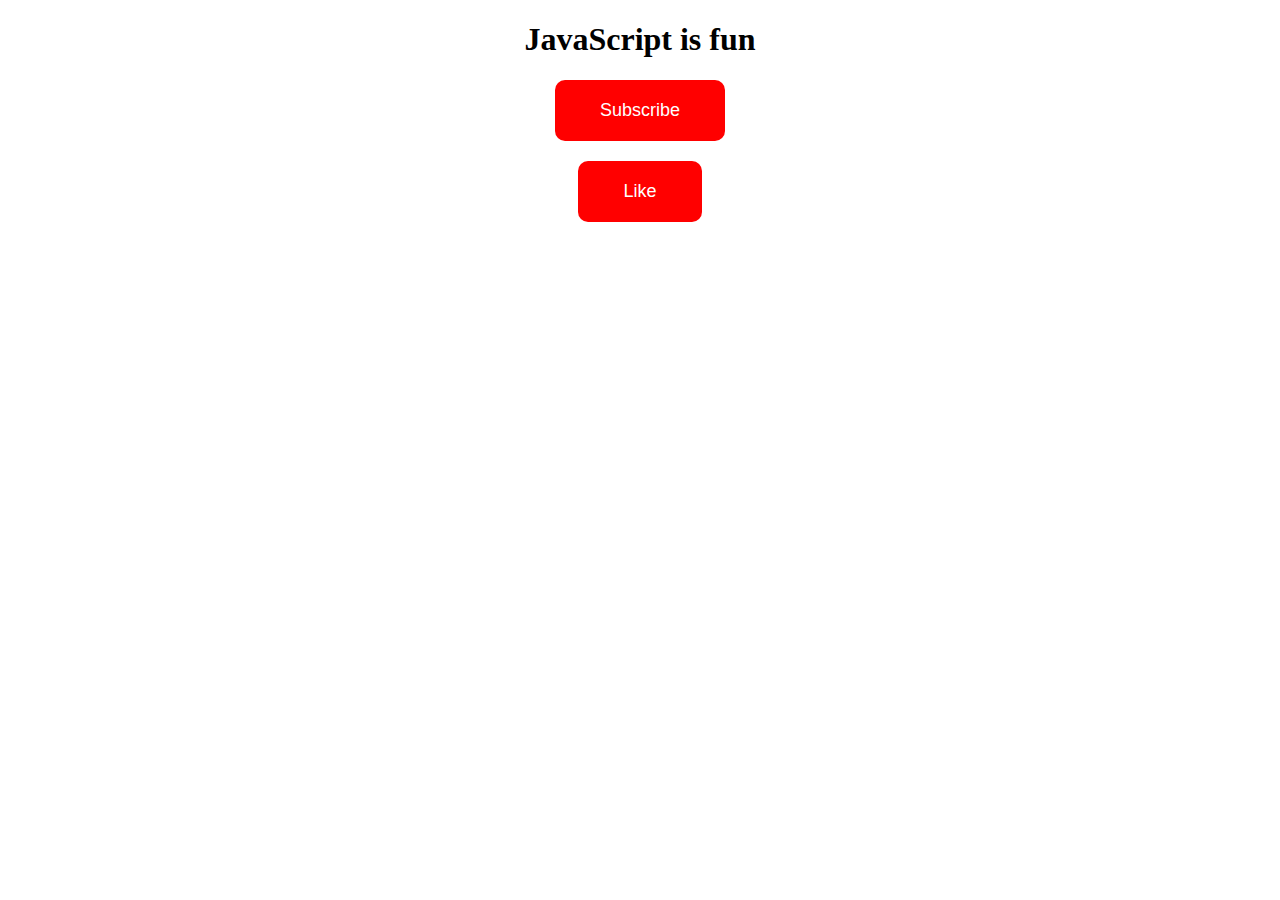
<file: Events/index.html>
<!DOCTYPE html>
<html lang="en">
<head>
    <meta charset="UTF-8">
    <meta name="viewport" content="width=device-width, initial-scale=1.0">
    <title>Event</title>
    <link rel="stylesheet" href="https://cdnjs.cloudflare.com/ajax/libs/font-awesome/6.5.1/css/all.min.css" integrity="sha512-DTOQO9RWCH3ppGqcWaEA1BIZOC6xxalwEsw9c2QQeAIftl+Vegovlnee1c9QX4TctnWMn13TZye+giMm8e2LwA==" crossorigin="anonymous" referrerpolicy="no-referrer" />
    <link rel="stylesheet" href="event.css">
</head>
<body>
    <h1 id="title">JavaScript is fun</h1>
    <button onclick="myEvent()" id="btn">Subscribe</button>
    <h2 id="text"></h2>
    <button onclick="like()" id="like"><i class="fa-regular fa-thumbs-up"></i>Like</button>
    <script src="event.js"></script>
</body>
</html>
</file>
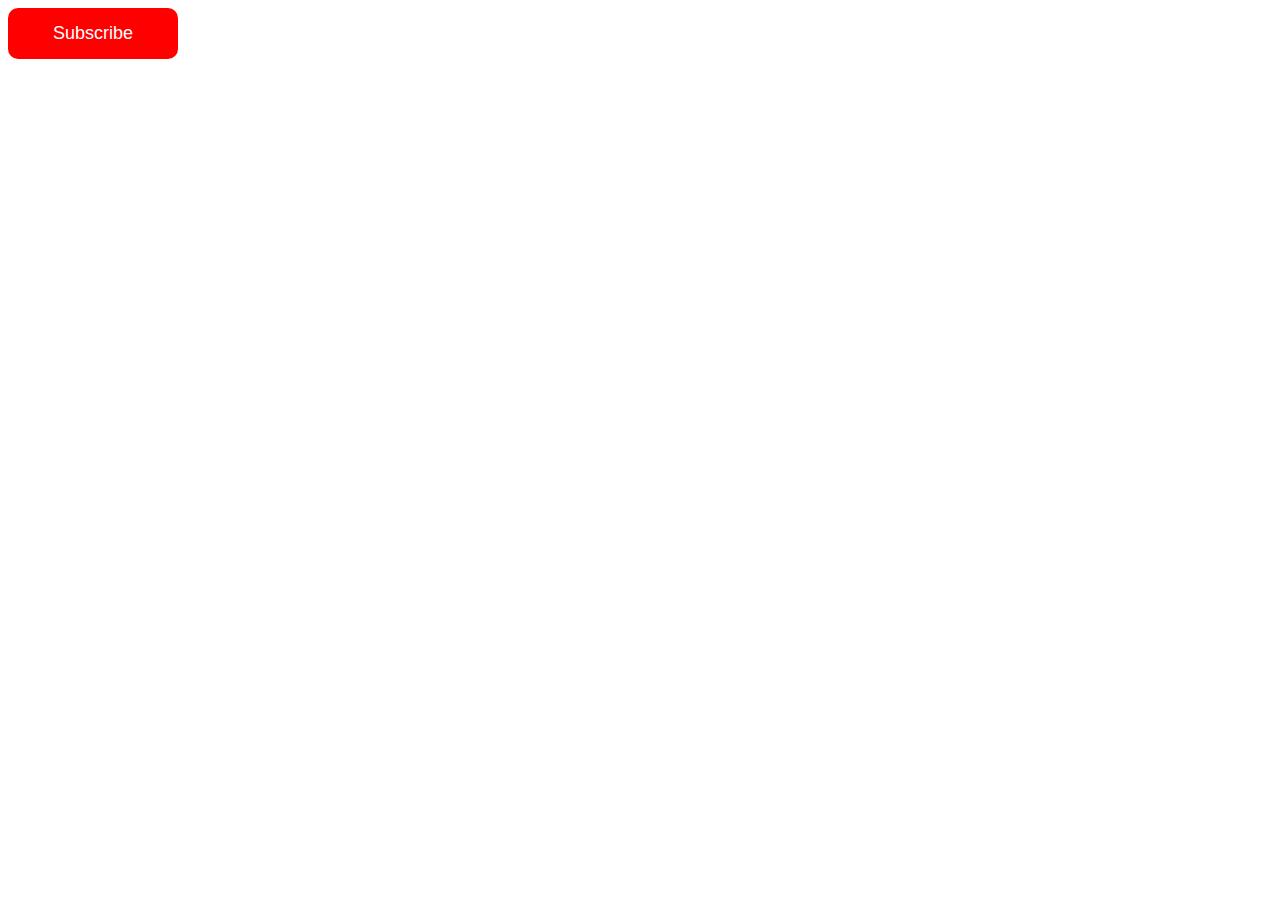
<file: Functions/index.html>
<!DOCTYPE html>
<html lang="en">
<head>
    <meta charset="UTF-8">
    <meta name="viewport" content="width=device-width, initial-scale=1.0">
    <title>Function</title>
    <link rel="stylesheet" href="function.css">
</head>
<body>
    <button id="btn">Subscribe</button>
    <script src="function.js"> </script>
</body>
</html>
</file>
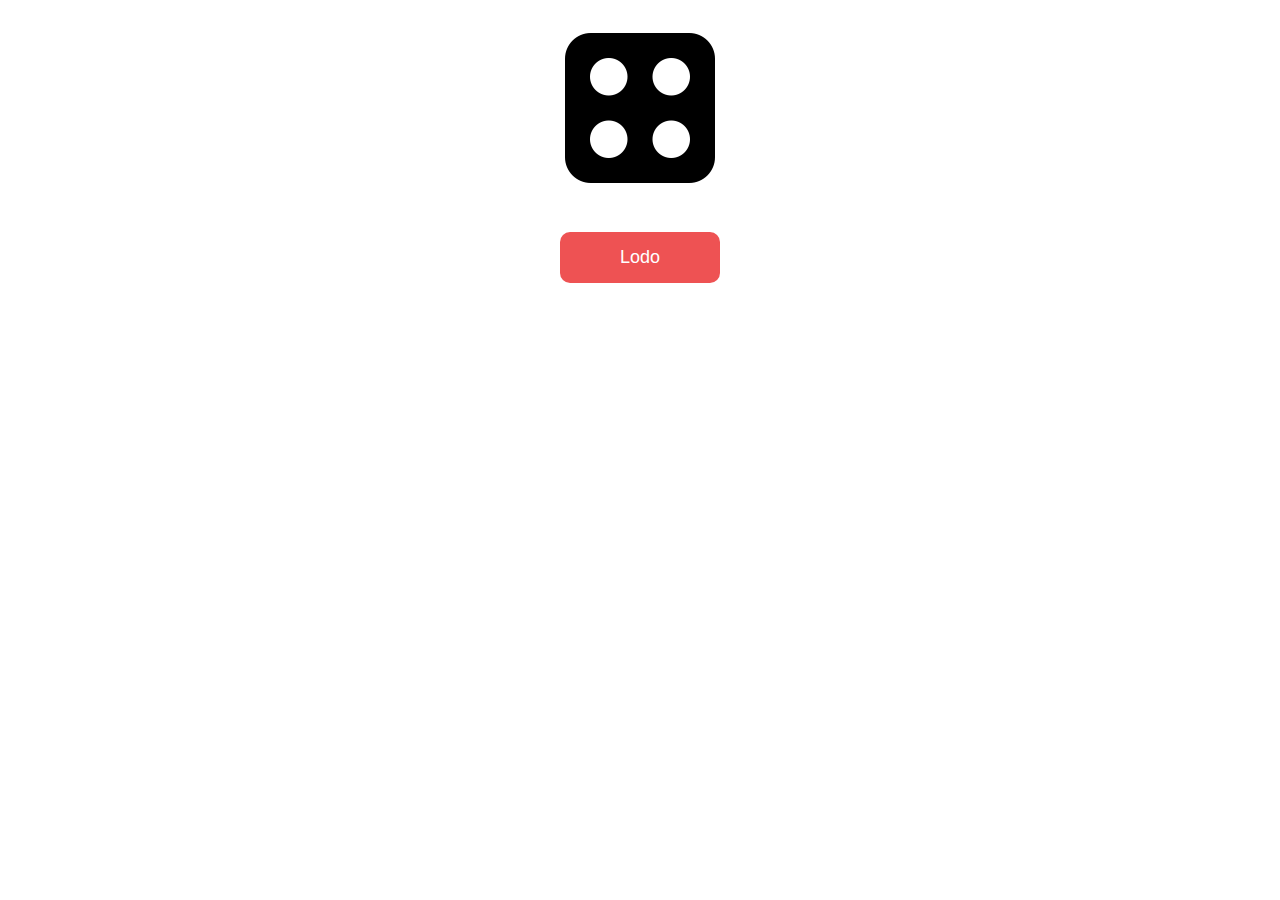
<file: Math/index.html>
<!DOCTYPE html>
<html lang="en">
<head>
    <meta charset="UTF-8">
    <meta name="viewport" content="width=device-width, initial-scale=1.0">
    <title>math</title>
    <link rel="stylesheet" href="math.css">
</head>
<body>
    <img id= "ludo" src="img/4.png" alt="LUDO"> <br>
    <button id="btn" onclick="lodo()">Lodo</button>
    <script src="math.js"> </script>
</body>
</html>
</file>
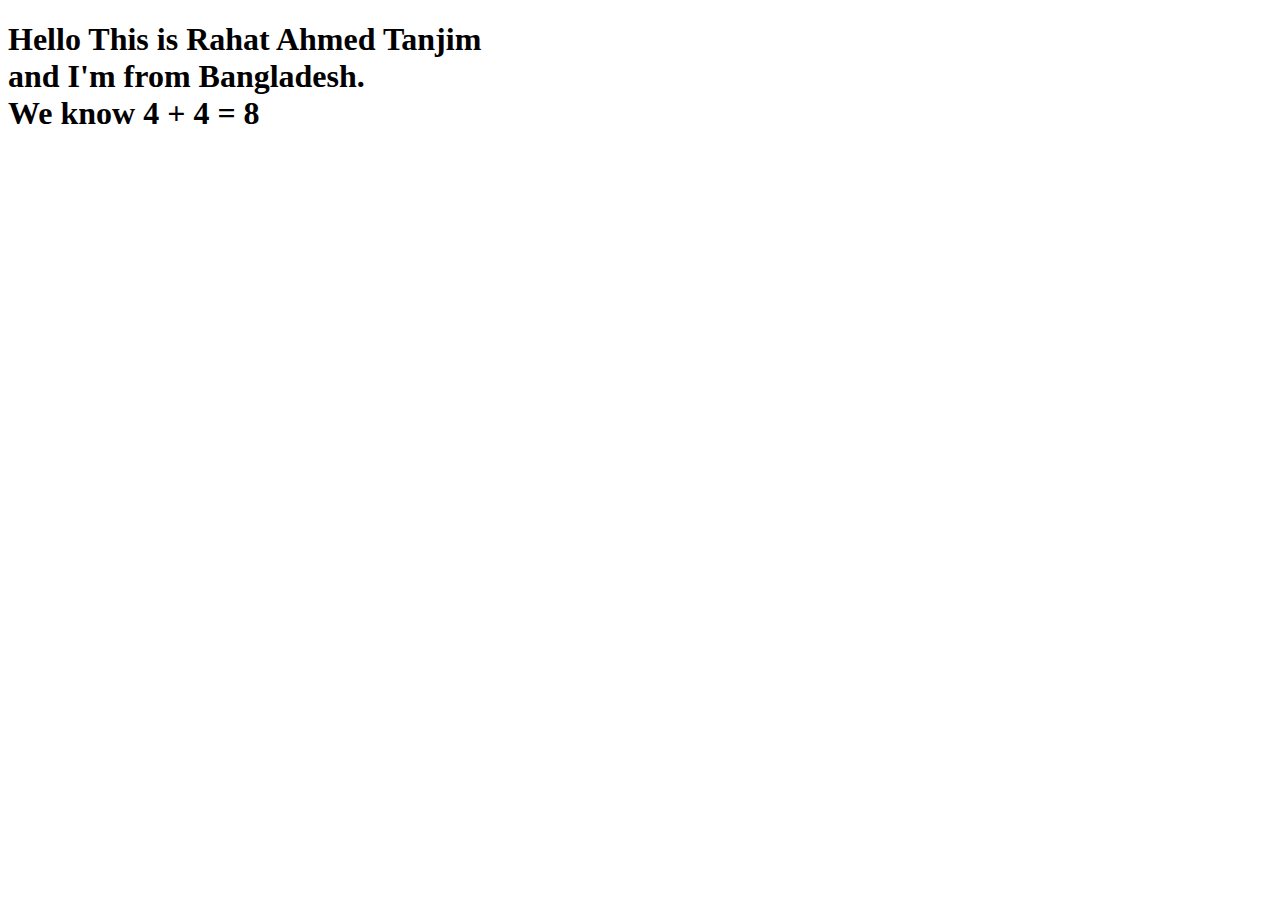
<file: Strings/index.html>
<!DOCTYPE html>
<html lang="en">
<head>
    <meta charset="UTF-8">
    <meta name="viewport" content="width=device-width, initial-scale=1.0">
    <title>Strings</title>
</head>
<body>
    <h1 id="str"></h1>
    <script src="strings.js"></script>
</body>
</html>
</file>
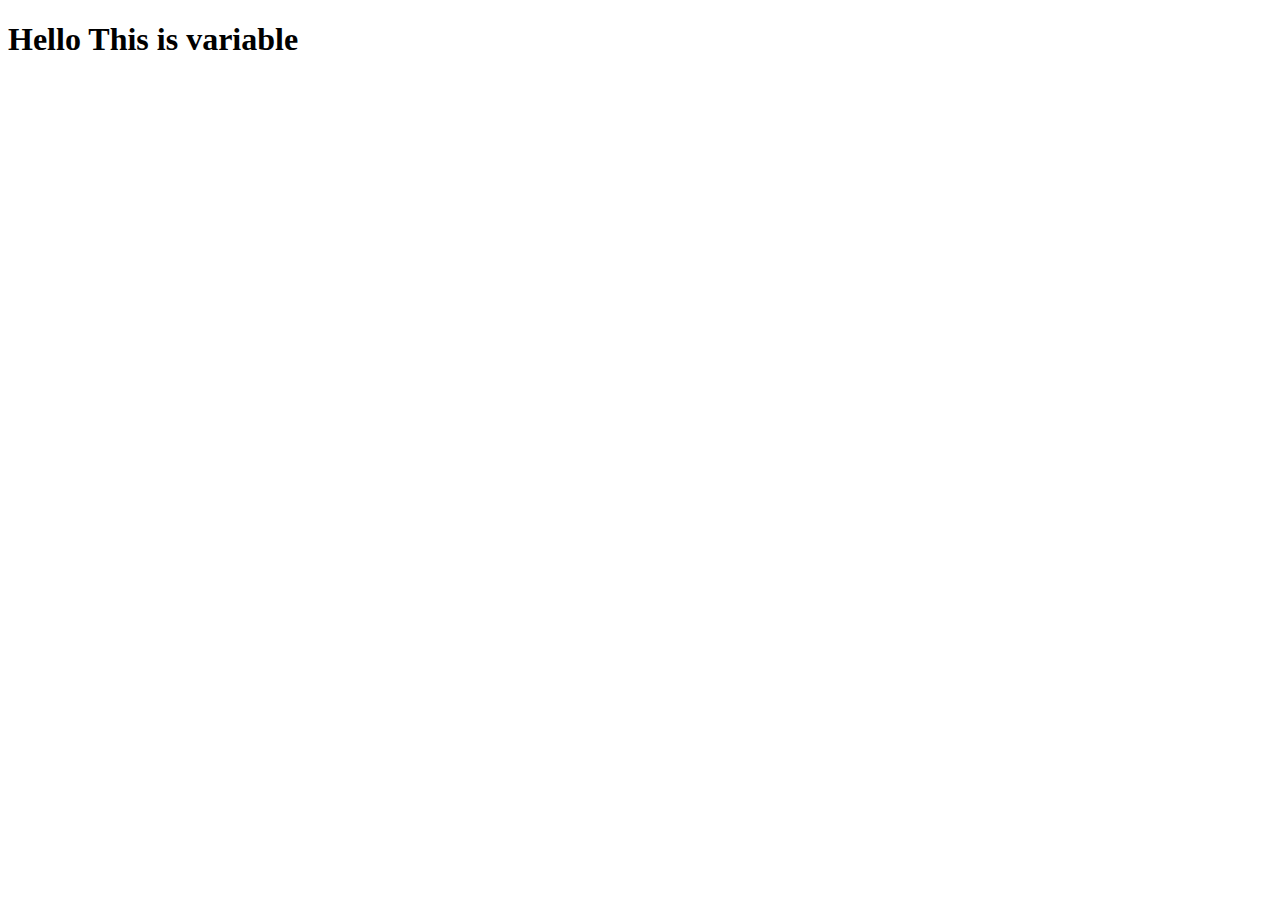
<file: variable/index.html>
<!DOCTYPE html>
<html lang="en">
<head>
    <meta charset="UTF-8">
    <meta name="viewport" content="width=device-width, initial-scale=1.0">
    <title>Java Script</title>
</head>
<body>
    <h1 id="title"></h1>
    <script src="variable.js"></script>
</body>
</html>
</file>
<file: Events/event.css>
body{
    text-align: center;
}
button{
    background-color: red;
    padding: 20px 45px;
    color: white;
    border-radius: 10px;
    border: 0;
    cursor: pointer;
    font-size: 18px;
    transition: 0.5s;
}
button:hover{
    background-color: #262626;
}
</file>
<file: Functions/function.css>
button{
    background-color: red;
    padding: 15px 45px;
    color: white;
    border-radius: 10px;
    border: none;
    cursor: pointer;
    font-size: 18px;
}
</file>
<file: Math/math.css>
body{
    text-align: center;
    font-family: 'Segoe UI', 'Segoe UI', Tahoma, Geneva, Verdana, sans-serif;
}
button{
    background-color: #ee5253;
    padding: 15px 60px;
    color: #fff;
    margin: 20px 50px;
    border: 0px;
    border-radius: 10px;
    cursor: pointer;
    font-size: 18px;
    transition: 0.5s;
}
button:hover{
    background-color: #6ab04c;
}
</file>
